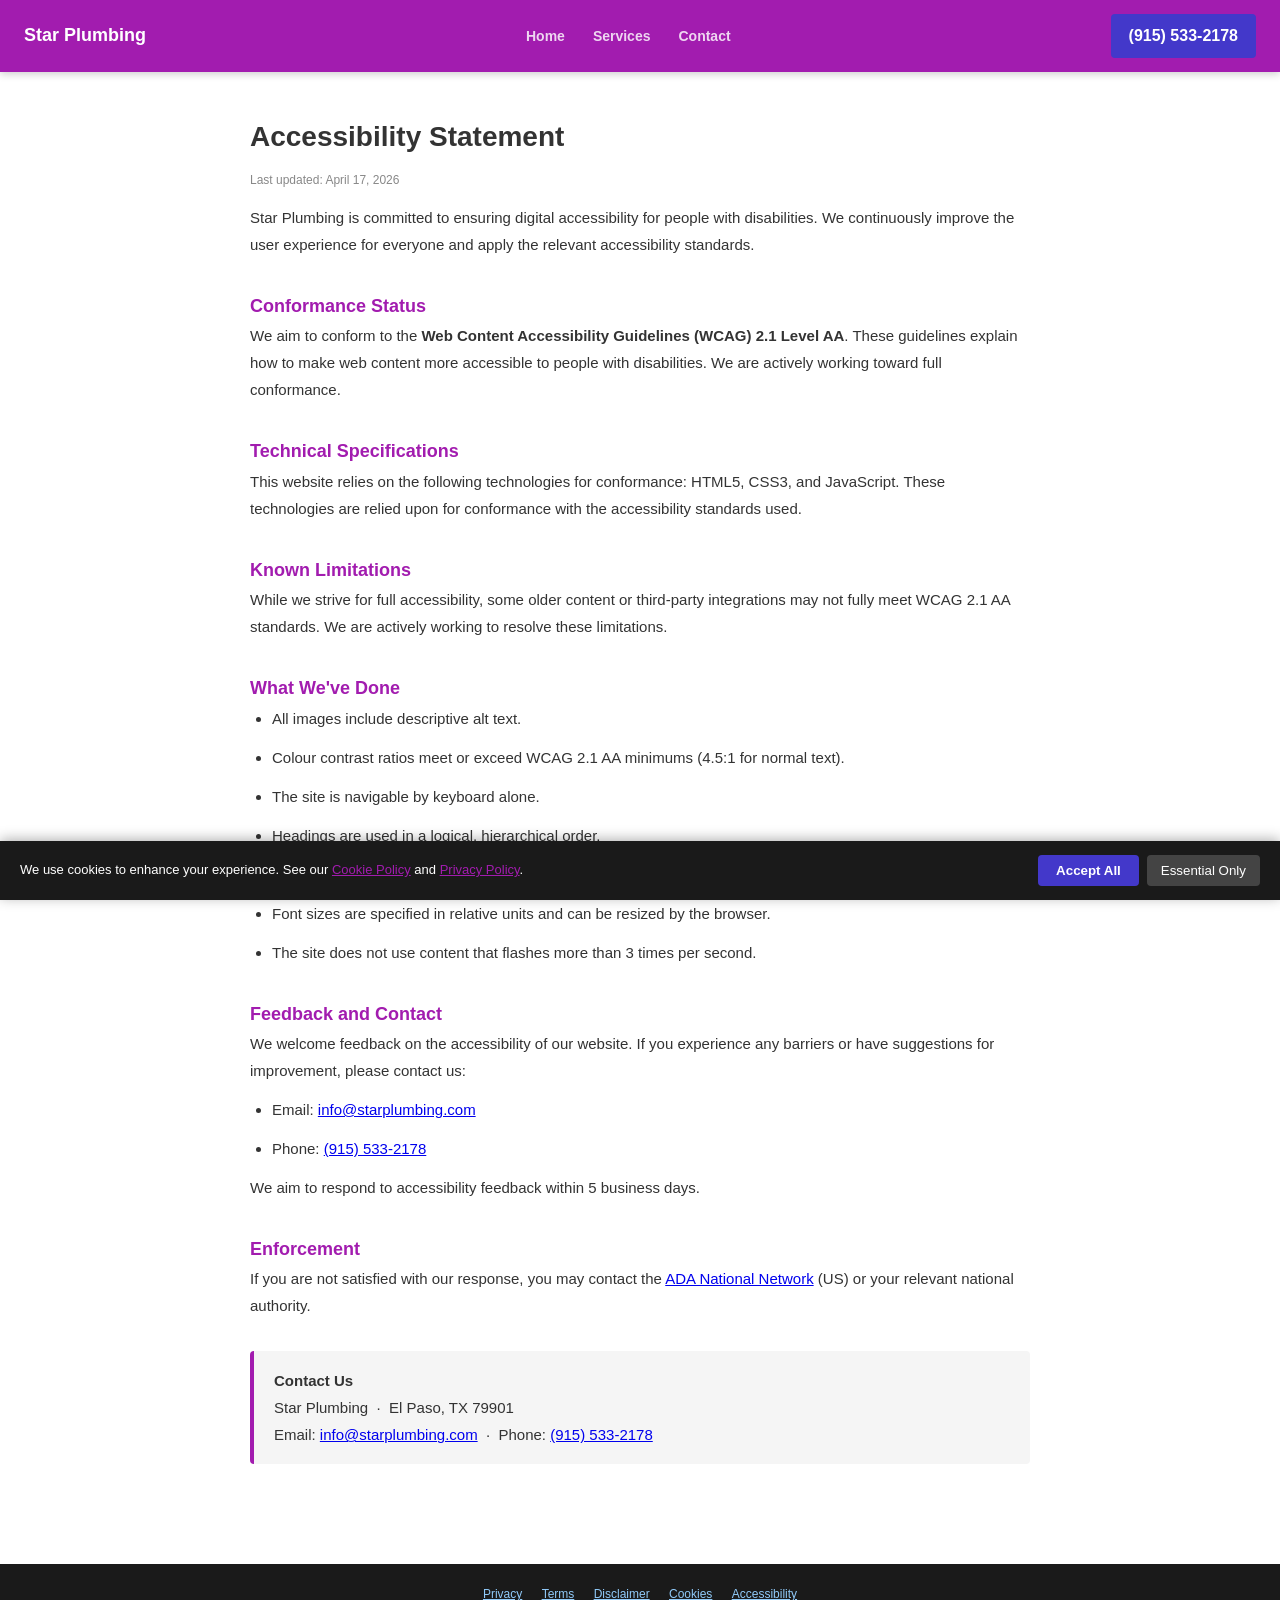
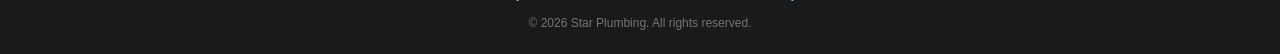
<file: accessibility.html>
<!DOCTYPE html>
<html lang="en">
<head>
<meta charset="UTF-8">
<meta name="viewport" content="width=device-width,initial-scale=1.0">
<title>Accessibility Statement | Star Plumbing</title>
<meta name="description" content="Accessibility Statement for Star Plumbing, El Paso TX 79901. Last updated April 17, 2026.">
<meta name="robots" content="noindex,follow">
<link rel="canonical" href="/accessibility.html">
<link rel="stylesheet" href="style.css">
<script type="application/ld+json">{"@context": "https://schema.org", "@type": "WebPage", "name": "Accessibility Statement", "url": "/accessibility.html", "inLanguage": "en-US", "publisher": {"@type": "LocalBusiness", "name": "Star Plumbing", "address": {"@type": "PostalAddress", "addressLocality": "El Paso", "addressRegion": "TX 79901"}}}</script>
<meta http-equiv="X-Content-Type-Options" content="nosniff">
<meta http-equiv="X-Frame-Options" content="DENY">
<style>
  .legal-wrap{max-width:820px;margin:40px auto;padding:0 20px 60px;font-size:15px;line-height:1.8;color:#333;}
  .legal-wrap h1{font-size:28px;margin-bottom:8px;}
  .legal-wrap h2{font-size:18px;margin-top:32px;color:#a21caf;}
  .legal-wrap p,.legal-wrap li{margin-bottom:12px;}
  .legal-wrap ul{padding-left:22px;}
  .legal-updated{color:#888;font-size:12px;margin-bottom:32px;}
  .legal-contact{background:#f5f5f5;border-left:4px solid #a21caf;padding:16px 20px;border-radius:4px;margin-top:32px;}
</style>
</head>
<body>
<nav style="background:#a21caf;padding:14px 24px;display:flex;justify-content:space-between;align-items:center;position:sticky;top:0;z-index:100;box-shadow:0 2px 8px rgba(0,0,0,.2);">
  <a href="index.html" style="color:white;font-weight:900;font-size:18px;text-decoration:none;">Star Plumbing</a>
  <div><a href="index.html" class="nav-link">Home</a><a href="services.html" class="nav-link">Services</a><a href="contact.html" class="nav-link">Contact</a></div>
  <a href="tel:9155332178" style="background:#4338ca;color:white;padding:8px 18px;border-radius:4px;text-decoration:none;font-weight:700;">(915) 533-2178</a>
</nav>
<div class="legal-wrap">

<h1>Accessibility Statement</h1>
<p class="legal-updated">Last updated: April 17, 2026</p>

<p>Star Plumbing is committed to ensuring digital accessibility for people with disabilities. We continuously improve the user experience for everyone and apply the relevant accessibility standards.</p>

<h2>Conformance Status</h2>
<p>We aim to conform to the <strong>Web Content Accessibility Guidelines (WCAG) 2.1 Level AA</strong>. These guidelines explain how to make web content more accessible to people with disabilities. We are actively working toward full conformance.</p>

<h2>Technical Specifications</h2>
<p>This website relies on the following technologies for conformance: HTML5, CSS3, and JavaScript. These technologies are relied upon for conformance with the accessibility standards used.</p>

<h2>Known Limitations</h2>
<p>While we strive for full accessibility, some older content or third-party integrations may not fully meet WCAG 2.1 AA standards. We are actively working to resolve these limitations.</p>

<h2>What We've Done</h2>
<ul>
  <li>All images include descriptive alt text.</li>
  <li>Colour contrast ratios meet or exceed WCAG 2.1 AA minimums (4.5:1 for normal text).</li>
  <li>The site is navigable by keyboard alone.</li>
  <li>Headings are used in a logical, hierarchical order.</li>
  <li>Forms include descriptive labels and error messages.</li>
  <li>Font sizes are specified in relative units and can be resized by the browser.</li>
  <li>The site does not use content that flashes more than 3 times per second.</li>
</ul>

<h2>Feedback and Contact</h2>
<p>We welcome feedback on the accessibility of our website. If you experience any barriers or have suggestions for improvement, please contact us:</p>
<ul>
  <li>Email: <a href="mailto:info@starplumbing.com">info@starplumbing.com</a></li>
  <li>Phone: <a href="tel:9155332178">(915) 533-2178</a></li>
</ul>
<p>We aim to respond to accessibility feedback within 5 business days.</p>

<h2>Enforcement</h2>
<p>If you are not satisfied with our response, you may contact the <a href="https://www.ada.gov" target="_blank" rel="noopener">ADA National Network</a> (US) or your relevant national authority.</p>
<div class="legal-contact">
  <strong>Contact Us</strong><br>
  Star Plumbing &nbsp;·&nbsp; El Paso, TX 79901<br>
  Email: <a href="mailto:info@starplumbing.com">info@starplumbing.com</a> &nbsp;·&nbsp; Phone: <a href="tel:9155332178">(915) 533-2178</a>
</div>
</div>
<footer style="background:#1a1a1a;color:#ccc;padding:20px 24px;text-align:center;font-size:12px;">
  <div><a href="privacy-policy.html" style="color:#90CAF9;margin:0 8px;">Privacy</a>
  <a href="terms.html" style="color:#90CAF9;margin:0 8px;">Terms</a>
  <a href="disclaimer.html" style="color:#90CAF9;margin:0 8px;">Disclaimer</a>
  <a href="cookies.html" style="color:#90CAF9;margin:0 8px;">Cookies</a>
  <a href="accessibility.html" style="color:#90CAF9;margin:0 8px;">Accessibility</a></div>
  <div style="margin-top:8px;opacity:.5;">&copy; 2026 Star Plumbing. All rights reserved.</div>
</footer>
<script src="cookie-consent.js" defer></script>
</body></html>
</file>
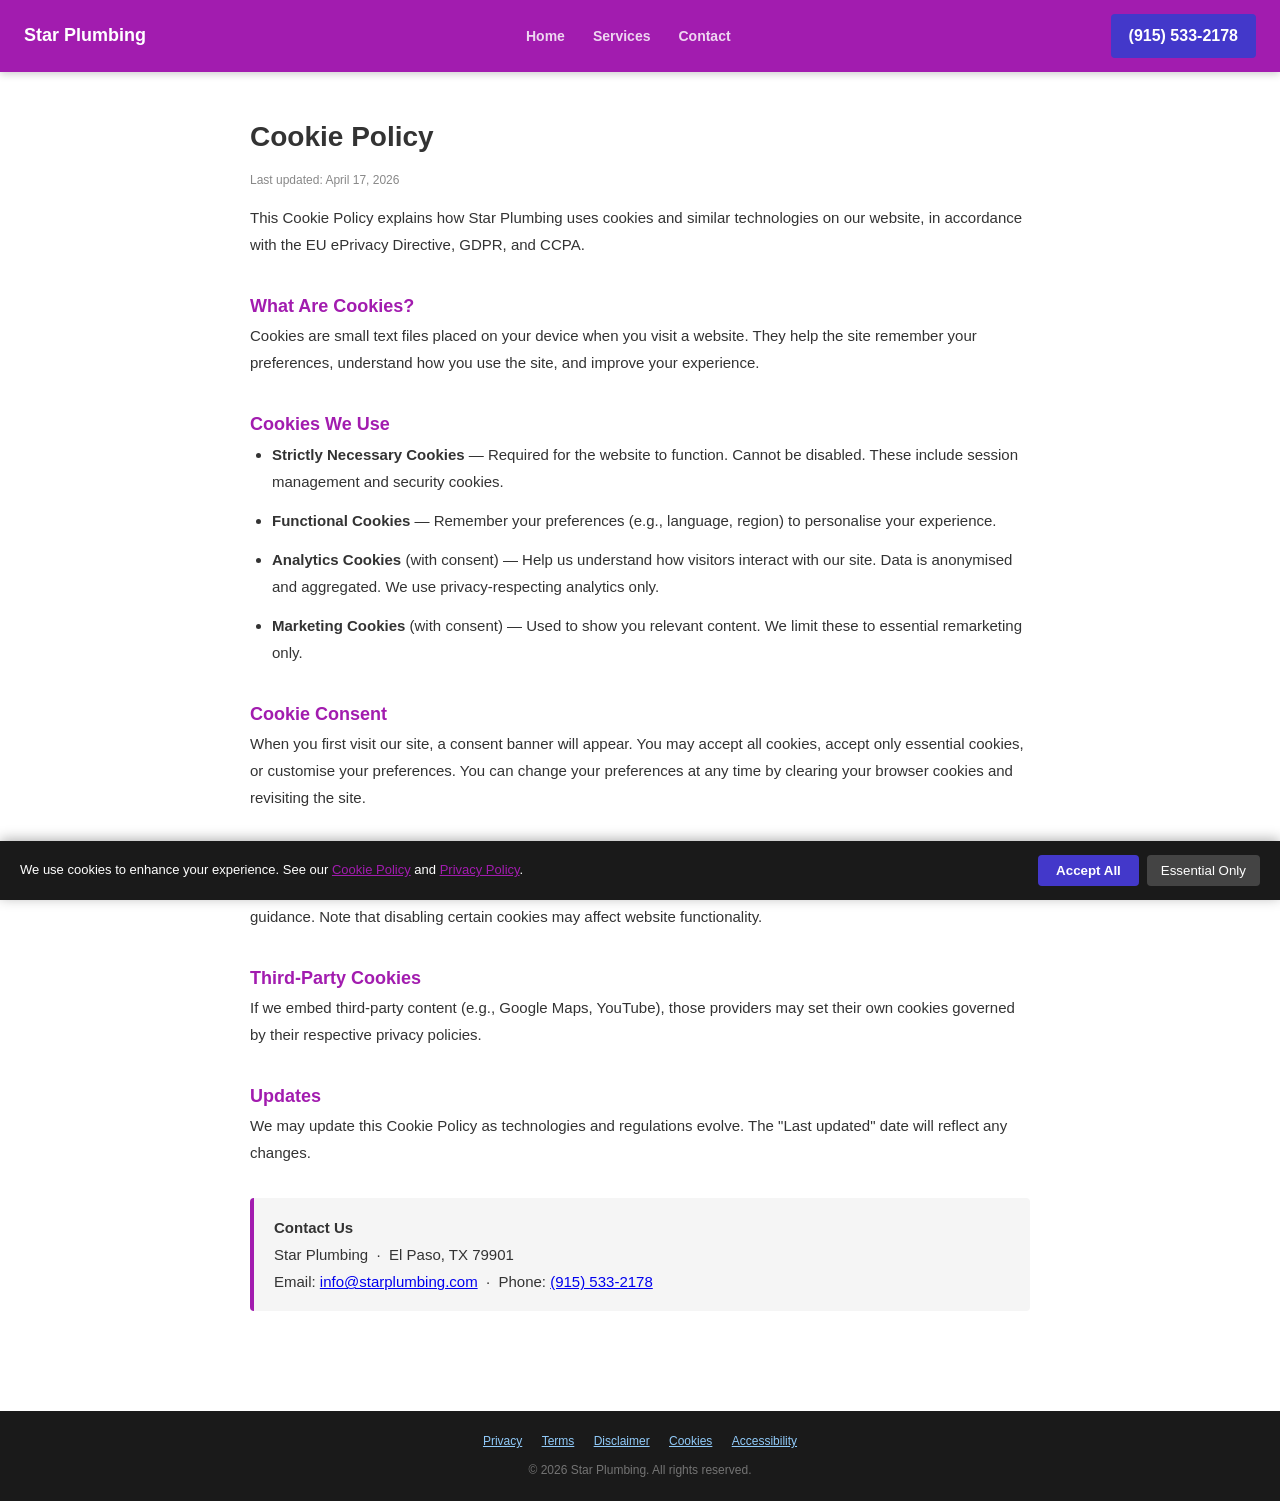
<file: cookies.html>
<!DOCTYPE html>
<html lang="en">
<head>
<meta charset="UTF-8">
<meta name="viewport" content="width=device-width,initial-scale=1.0">
<title>Cookie Policy | Star Plumbing</title>
<meta name="description" content="Cookie Policy for Star Plumbing, El Paso TX 79901. Last updated April 17, 2026.">
<meta name="robots" content="noindex,follow">
<link rel="canonical" href="/cookies.html">
<link rel="stylesheet" href="style.css">
<script type="application/ld+json">{"@context": "https://schema.org", "@type": "WebPage", "name": "Cookie Policy", "url": "/cookies.html", "inLanguage": "en-US", "publisher": {"@type": "LocalBusiness", "name": "Star Plumbing", "address": {"@type": "PostalAddress", "addressLocality": "El Paso", "addressRegion": "TX 79901"}}}</script>
<meta http-equiv="X-Content-Type-Options" content="nosniff">
<meta http-equiv="X-Frame-Options" content="DENY">
<style>
  .legal-wrap{max-width:820px;margin:40px auto;padding:0 20px 60px;font-size:15px;line-height:1.8;color:#333;}
  .legal-wrap h1{font-size:28px;margin-bottom:8px;}
  .legal-wrap h2{font-size:18px;margin-top:32px;color:#a21caf;}
  .legal-wrap p,.legal-wrap li{margin-bottom:12px;}
  .legal-wrap ul{padding-left:22px;}
  .legal-updated{color:#888;font-size:12px;margin-bottom:32px;}
  .legal-contact{background:#f5f5f5;border-left:4px solid #a21caf;padding:16px 20px;border-radius:4px;margin-top:32px;}
</style>
</head>
<body>
<nav style="background:#a21caf;padding:14px 24px;display:flex;justify-content:space-between;align-items:center;position:sticky;top:0;z-index:100;box-shadow:0 2px 8px rgba(0,0,0,.2);">
  <a href="index.html" style="color:white;font-weight:900;font-size:18px;text-decoration:none;">Star Plumbing</a>
  <div><a href="index.html" class="nav-link">Home</a><a href="services.html" class="nav-link">Services</a><a href="contact.html" class="nav-link">Contact</a></div>
  <a href="tel:9155332178" style="background:#4338ca;color:white;padding:8px 18px;border-radius:4px;text-decoration:none;font-weight:700;">(915) 533-2178</a>
</nav>
<div class="legal-wrap">

<h1>Cookie Policy</h1>
<p class="legal-updated">Last updated: April 17, 2026</p>

<p>This Cookie Policy explains how Star Plumbing uses cookies and similar technologies on our website, in accordance with the EU ePrivacy Directive, GDPR, and CCPA.</p>

<h2>What Are Cookies?</h2>
<p>Cookies are small text files placed on your device when you visit a website. They help the site remember your preferences, understand how you use the site, and improve your experience.</p>

<h2>Cookies We Use</h2>
<ul>
  <li><strong>Strictly Necessary Cookies</strong> — Required for the website to function. Cannot be disabled. These include session management and security cookies.</li>
  <li><strong>Functional Cookies</strong> — Remember your preferences (e.g., language, region) to personalise your experience.</li>
  <li><strong>Analytics Cookies</strong> (with consent) — Help us understand how visitors interact with our site. Data is anonymised and aggregated. We use privacy-respecting analytics only.</li>
  <li><strong>Marketing Cookies</strong> (with consent) — Used to show you relevant content. We limit these to essential remarketing only.</li>
</ul>

<h2>Cookie Consent</h2>
<p>When you first visit our site, a consent banner will appear. You may accept all cookies, accept only essential cookies, or customise your preferences. You can change your preferences at any time by clearing your browser cookies and revisiting the site.</p>

<h2>How to Control Cookies</h2>
<p>Most browsers allow you to control cookies through their settings. Visit <a href="https://www.aboutcookies.org" target="_blank" rel="noopener">aboutcookies.org</a> for browser-specific guidance. Note that disabling certain cookies may affect website functionality.</p>

<h2>Third-Party Cookies</h2>
<p>If we embed third-party content (e.g., Google Maps, YouTube), those providers may set their own cookies governed by their respective privacy policies.</p>

<h2>Updates</h2>
<p>We may update this Cookie Policy as technologies and regulations evolve. The "Last updated" date will reflect any changes.</p>
<div class="legal-contact">
  <strong>Contact Us</strong><br>
  Star Plumbing &nbsp;·&nbsp; El Paso, TX 79901<br>
  Email: <a href="mailto:info@starplumbing.com">info@starplumbing.com</a> &nbsp;·&nbsp; Phone: <a href="tel:9155332178">(915) 533-2178</a>
</div>
</div>
<footer style="background:#1a1a1a;color:#ccc;padding:20px 24px;text-align:center;font-size:12px;">
  <div><a href="privacy-policy.html" style="color:#90CAF9;margin:0 8px;">Privacy</a>
  <a href="terms.html" style="color:#90CAF9;margin:0 8px;">Terms</a>
  <a href="disclaimer.html" style="color:#90CAF9;margin:0 8px;">Disclaimer</a>
  <a href="cookies.html" style="color:#90CAF9;margin:0 8px;">Cookies</a>
  <a href="accessibility.html" style="color:#90CAF9;margin:0 8px;">Accessibility</a></div>
  <div style="margin-top:8px;opacity:.5;">&copy; 2026 Star Plumbing. All rights reserved.</div>
</footer>
<script src="cookie-consent.js" defer></script>
</body></html>
</file>
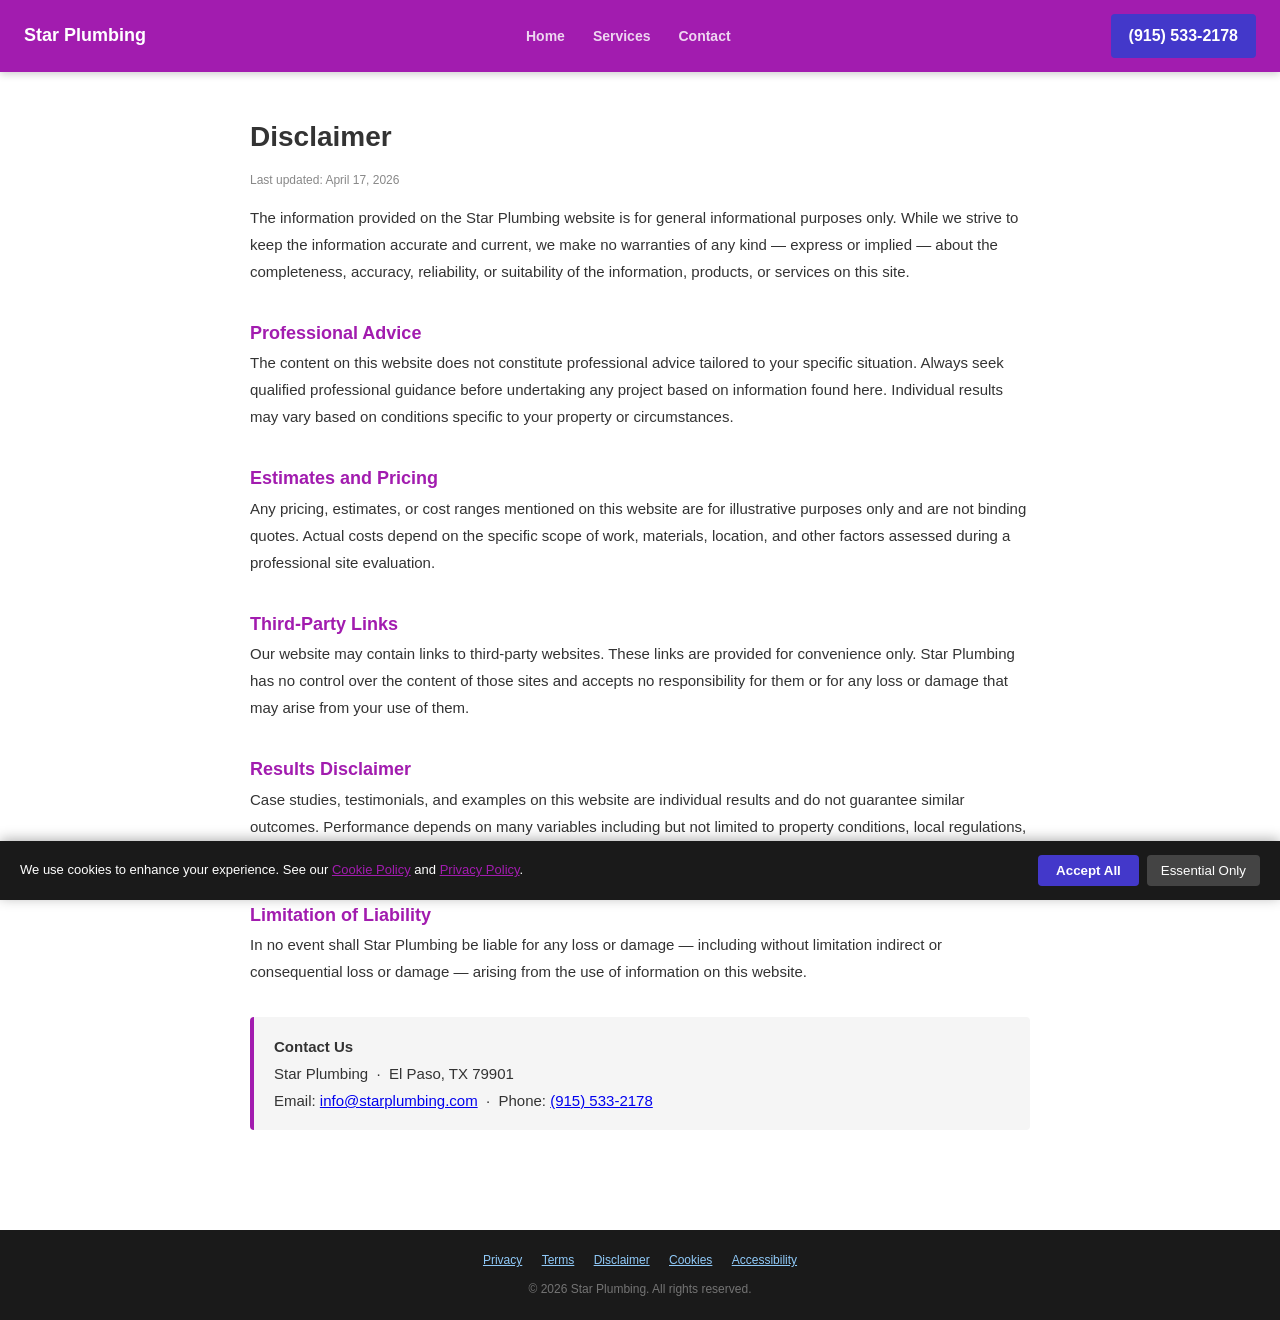
<file: disclaimer.html>
<!DOCTYPE html>
<html lang="en">
<head>
<meta charset="UTF-8">
<meta name="viewport" content="width=device-width,initial-scale=1.0">
<title>Disclaimer | Star Plumbing</title>
<meta name="description" content="Disclaimer for Star Plumbing, El Paso TX 79901. Last updated April 17, 2026.">
<meta name="robots" content="noindex,follow">
<link rel="canonical" href="/disclaimer.html">
<link rel="stylesheet" href="style.css">
<script type="application/ld+json">{"@context": "https://schema.org", "@type": "WebPage", "name": "Disclaimer", "url": "/disclaimer.html", "inLanguage": "en-US", "publisher": {"@type": "LocalBusiness", "name": "Star Plumbing", "address": {"@type": "PostalAddress", "addressLocality": "El Paso", "addressRegion": "TX 79901"}}}</script>
<meta http-equiv="X-Content-Type-Options" content="nosniff">
<meta http-equiv="X-Frame-Options" content="DENY">
<style>
  .legal-wrap{max-width:820px;margin:40px auto;padding:0 20px 60px;font-size:15px;line-height:1.8;color:#333;}
  .legal-wrap h1{font-size:28px;margin-bottom:8px;}
  .legal-wrap h2{font-size:18px;margin-top:32px;color:#a21caf;}
  .legal-wrap p,.legal-wrap li{margin-bottom:12px;}
  .legal-wrap ul{padding-left:22px;}
  .legal-updated{color:#888;font-size:12px;margin-bottom:32px;}
  .legal-contact{background:#f5f5f5;border-left:4px solid #a21caf;padding:16px 20px;border-radius:4px;margin-top:32px;}
</style>
</head>
<body>
<nav style="background:#a21caf;padding:14px 24px;display:flex;justify-content:space-between;align-items:center;position:sticky;top:0;z-index:100;box-shadow:0 2px 8px rgba(0,0,0,.2);">
  <a href="index.html" style="color:white;font-weight:900;font-size:18px;text-decoration:none;">Star Plumbing</a>
  <div><a href="index.html" class="nav-link">Home</a><a href="services.html" class="nav-link">Services</a><a href="contact.html" class="nav-link">Contact</a></div>
  <a href="tel:9155332178" style="background:#4338ca;color:white;padding:8px 18px;border-radius:4px;text-decoration:none;font-weight:700;">(915) 533-2178</a>
</nav>
<div class="legal-wrap">

<h1>Disclaimer</h1>
<p class="legal-updated">Last updated: April 17, 2026</p>

<p>The information provided on the Star Plumbing website is for general informational purposes only. While we strive to keep the information accurate and current, we make no warranties of any kind — express or implied — about the completeness, accuracy, reliability, or suitability of the information, products, or services on this site.</p>

<h2>Professional Advice</h2>
<p>The content on this website does not constitute professional advice tailored to your specific situation. Always seek qualified professional guidance before undertaking any project based on information found here. Individual results may vary based on conditions specific to your property or circumstances.</p>

<h2>Estimates and Pricing</h2>
<p>Any pricing, estimates, or cost ranges mentioned on this website are for illustrative purposes only and are not binding quotes. Actual costs depend on the specific scope of work, materials, location, and other factors assessed during a professional site evaluation.</p>

<h2>Third-Party Links</h2>
<p>Our website may contain links to third-party websites. These links are provided for convenience only. Star Plumbing has no control over the content of those sites and accepts no responsibility for them or for any loss or damage that may arise from your use of them.</p>

<h2>Results Disclaimer</h2>
<p>Case studies, testimonials, and examples on this website are individual results and do not guarantee similar outcomes. Performance depends on many variables including but not limited to property conditions, local regulations, weather, and individual project complexity.</p>

<h2>Limitation of Liability</h2>
<p>In no event shall Star Plumbing be liable for any loss or damage — including without limitation indirect or consequential loss or damage — arising from the use of information on this website.</p>
<div class="legal-contact">
  <strong>Contact Us</strong><br>
  Star Plumbing &nbsp;·&nbsp; El Paso, TX 79901<br>
  Email: <a href="mailto:info@starplumbing.com">info@starplumbing.com</a> &nbsp;·&nbsp; Phone: <a href="tel:9155332178">(915) 533-2178</a>
</div>
</div>
<footer style="background:#1a1a1a;color:#ccc;padding:20px 24px;text-align:center;font-size:12px;">
  <div><a href="privacy-policy.html" style="color:#90CAF9;margin:0 8px;">Privacy</a>
  <a href="terms.html" style="color:#90CAF9;margin:0 8px;">Terms</a>
  <a href="disclaimer.html" style="color:#90CAF9;margin:0 8px;">Disclaimer</a>
  <a href="cookies.html" style="color:#90CAF9;margin:0 8px;">Cookies</a>
  <a href="accessibility.html" style="color:#90CAF9;margin:0 8px;">Accessibility</a></div>
  <div style="margin-top:8px;opacity:.5;">&copy; 2026 Star Plumbing. All rights reserved.</div>
</footer>
<script src="cookie-consent.js" defer></script>
</body></html>
</file>
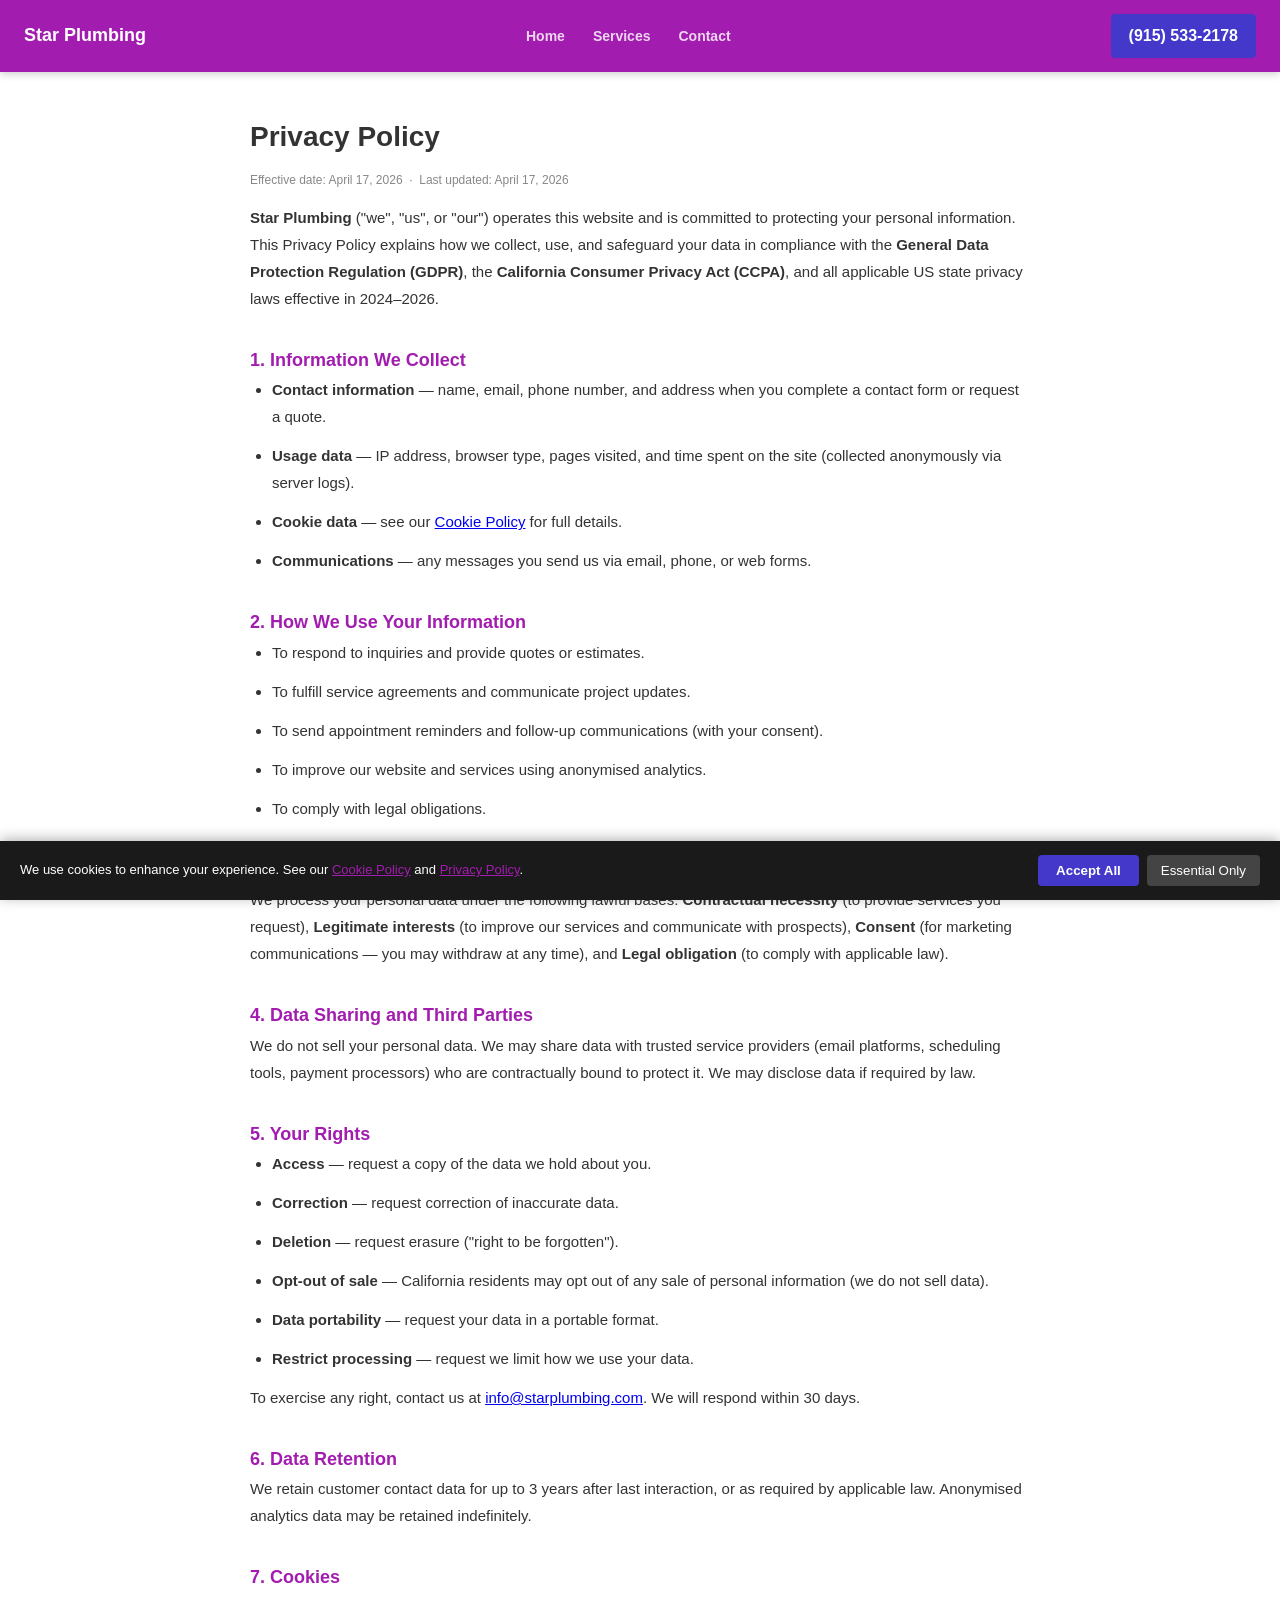
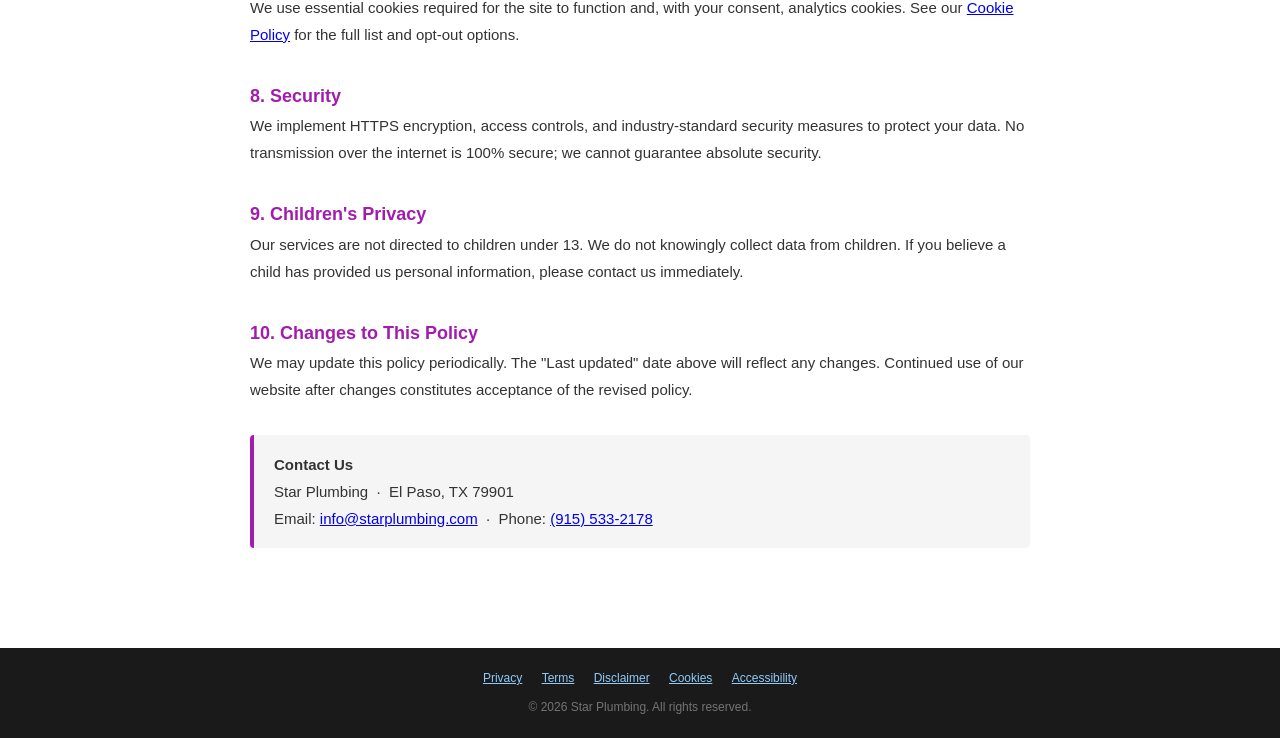
<file: privacy-policy.html>
<!DOCTYPE html>
<html lang="en">
<head>
<meta charset="UTF-8">
<meta name="viewport" content="width=device-width,initial-scale=1.0">
<title>Privacy Policy | Star Plumbing</title>
<meta name="description" content="Privacy Policy for Star Plumbing, El Paso TX 79901. Last updated April 17, 2026.">
<meta name="robots" content="noindex,follow">
<link rel="canonical" href="/privacy-policy.html">
<link rel="stylesheet" href="style.css">
<script type="application/ld+json">{"@context": "https://schema.org", "@type": "WebPage", "name": "Privacy Policy", "url": "/privacy-policy.html", "inLanguage": "en-US", "publisher": {"@type": "LocalBusiness", "name": "Star Plumbing", "address": {"@type": "PostalAddress", "addressLocality": "El Paso", "addressRegion": "TX 79901"}}}</script>
<meta http-equiv="X-Content-Type-Options" content="nosniff">
<meta http-equiv="X-Frame-Options" content="DENY">
<style>
  .legal-wrap{max-width:820px;margin:40px auto;padding:0 20px 60px;font-size:15px;line-height:1.8;color:#333;}
  .legal-wrap h1{font-size:28px;margin-bottom:8px;}
  .legal-wrap h2{font-size:18px;margin-top:32px;color:#a21caf;}
  .legal-wrap p,.legal-wrap li{margin-bottom:12px;}
  .legal-wrap ul{padding-left:22px;}
  .legal-updated{color:#888;font-size:12px;margin-bottom:32px;}
  .legal-contact{background:#f5f5f5;border-left:4px solid #a21caf;padding:16px 20px;border-radius:4px;margin-top:32px;}
</style>
</head>
<body>
<nav style="background:#a21caf;padding:14px 24px;display:flex;justify-content:space-between;align-items:center;position:sticky;top:0;z-index:100;box-shadow:0 2px 8px rgba(0,0,0,.2);">
  <a href="index.html" style="color:white;font-weight:900;font-size:18px;text-decoration:none;">Star Plumbing</a>
  <div><a href="index.html" class="nav-link">Home</a><a href="services.html" class="nav-link">Services</a><a href="contact.html" class="nav-link">Contact</a></div>
  <a href="tel:9155332178" style="background:#4338ca;color:white;padding:8px 18px;border-radius:4px;text-decoration:none;font-weight:700;">(915) 533-2178</a>
</nav>
<div class="legal-wrap">

<h1>Privacy Policy</h1>
<p class="legal-updated">Effective date: April 17, 2026 &nbsp;·&nbsp; Last updated: April 17, 2026</p>

<p><strong>Star Plumbing</strong> ("we", "us", or "our") operates this website and is committed to protecting your personal information. This Privacy Policy explains how we collect, use, and safeguard your data in compliance with the <strong>General Data Protection Regulation (GDPR)</strong>, the <strong>California Consumer Privacy Act (CCPA)</strong>, and all applicable US state privacy laws effective in 2024–2026.</p>

<h2>1. Information We Collect</h2>
<ul>
  <li><strong>Contact information</strong> — name, email, phone number, and address when you complete a contact form or request a quote.</li>
  <li><strong>Usage data</strong> — IP address, browser type, pages visited, and time spent on the site (collected anonymously via server logs).</li>
  <li><strong>Cookie data</strong> — see our <a href="cookies.html">Cookie Policy</a> for full details.</li>
  <li><strong>Communications</strong> — any messages you send us via email, phone, or web forms.</li>
</ul>

<h2>2. How We Use Your Information</h2>
<ul>
  <li>To respond to inquiries and provide quotes or estimates.</li>
  <li>To fulfill service agreements and communicate project updates.</li>
  <li>To send appointment reminders and follow-up communications (with your consent).</li>
  <li>To improve our website and services using anonymised analytics.</li>
  <li>To comply with legal obligations.</li>
</ul>

<h2>3. Legal Basis for Processing (GDPR)</h2>
<p>We process your personal data under the following lawful bases: <strong>Contractual necessity</strong> (to provide services you request), <strong>Legitimate interests</strong> (to improve our services and communicate with prospects), <strong>Consent</strong> (for marketing communications — you may withdraw at any time), and <strong>Legal obligation</strong> (to comply with applicable law).</p>

<h2>4. Data Sharing and Third Parties</h2>
<p>We do not sell your personal data. We may share data with trusted service providers (email platforms, scheduling tools, payment processors) who are contractually bound to protect it. We may disclose data if required by law.</p>

<h2>5. Your Rights</h2>
<ul>
  <li><strong>Access</strong> — request a copy of the data we hold about you.</li>
  <li><strong>Correction</strong> — request correction of inaccurate data.</li>
  <li><strong>Deletion</strong> — request erasure ("right to be forgotten").</li>
  <li><strong>Opt-out of sale</strong> — California residents may opt out of any sale of personal information (we do not sell data).</li>
  <li><strong>Data portability</strong> — request your data in a portable format.</li>
  <li><strong>Restrict processing</strong> — request we limit how we use your data.</li>
</ul>
<p>To exercise any right, contact us at <a href="mailto:info@starplumbing.com">info@starplumbing.com</a>. We will respond within 30 days.</p>

<h2>6. Data Retention</h2>
<p>We retain customer contact data for up to 3 years after last interaction, or as required by applicable law. Anonymised analytics data may be retained indefinitely.</p>

<h2>7. Cookies</h2>
<p>We use essential cookies required for the site to function and, with your consent, analytics cookies. See our <a href="cookies.html">Cookie Policy</a> for the full list and opt-out options.</p>

<h2>8. Security</h2>
<p>We implement HTTPS encryption, access controls, and industry-standard security measures to protect your data. No transmission over the internet is 100% secure; we cannot guarantee absolute security.</p>

<h2>9. Children's Privacy</h2>
<p>Our services are not directed to children under 13. We do not knowingly collect data from children. If you believe a child has provided us personal information, please contact us immediately.</p>

<h2>10. Changes to This Policy</h2>
<p>We may update this policy periodically. The "Last updated" date above will reflect any changes. Continued use of our website after changes constitutes acceptance of the revised policy.</p>
<div class="legal-contact">
  <strong>Contact Us</strong><br>
  Star Plumbing &nbsp;·&nbsp; El Paso, TX 79901<br>
  Email: <a href="mailto:info@starplumbing.com">info@starplumbing.com</a> &nbsp;·&nbsp; Phone: <a href="tel:9155332178">(915) 533-2178</a>
</div>
</div>
<footer style="background:#1a1a1a;color:#ccc;padding:20px 24px;text-align:center;font-size:12px;">
  <div><a href="privacy-policy.html" style="color:#90CAF9;margin:0 8px;">Privacy</a>
  <a href="terms.html" style="color:#90CAF9;margin:0 8px;">Terms</a>
  <a href="disclaimer.html" style="color:#90CAF9;margin:0 8px;">Disclaimer</a>
  <a href="cookies.html" style="color:#90CAF9;margin:0 8px;">Cookies</a>
  <a href="accessibility.html" style="color:#90CAF9;margin:0 8px;">Accessibility</a></div>
  <div style="margin-top:8px;opacity:.5;">&copy; 2026 Star Plumbing. All rights reserved.</div>
</footer>
<script src="cookie-consent.js" defer></script>
</body></html>
</file>
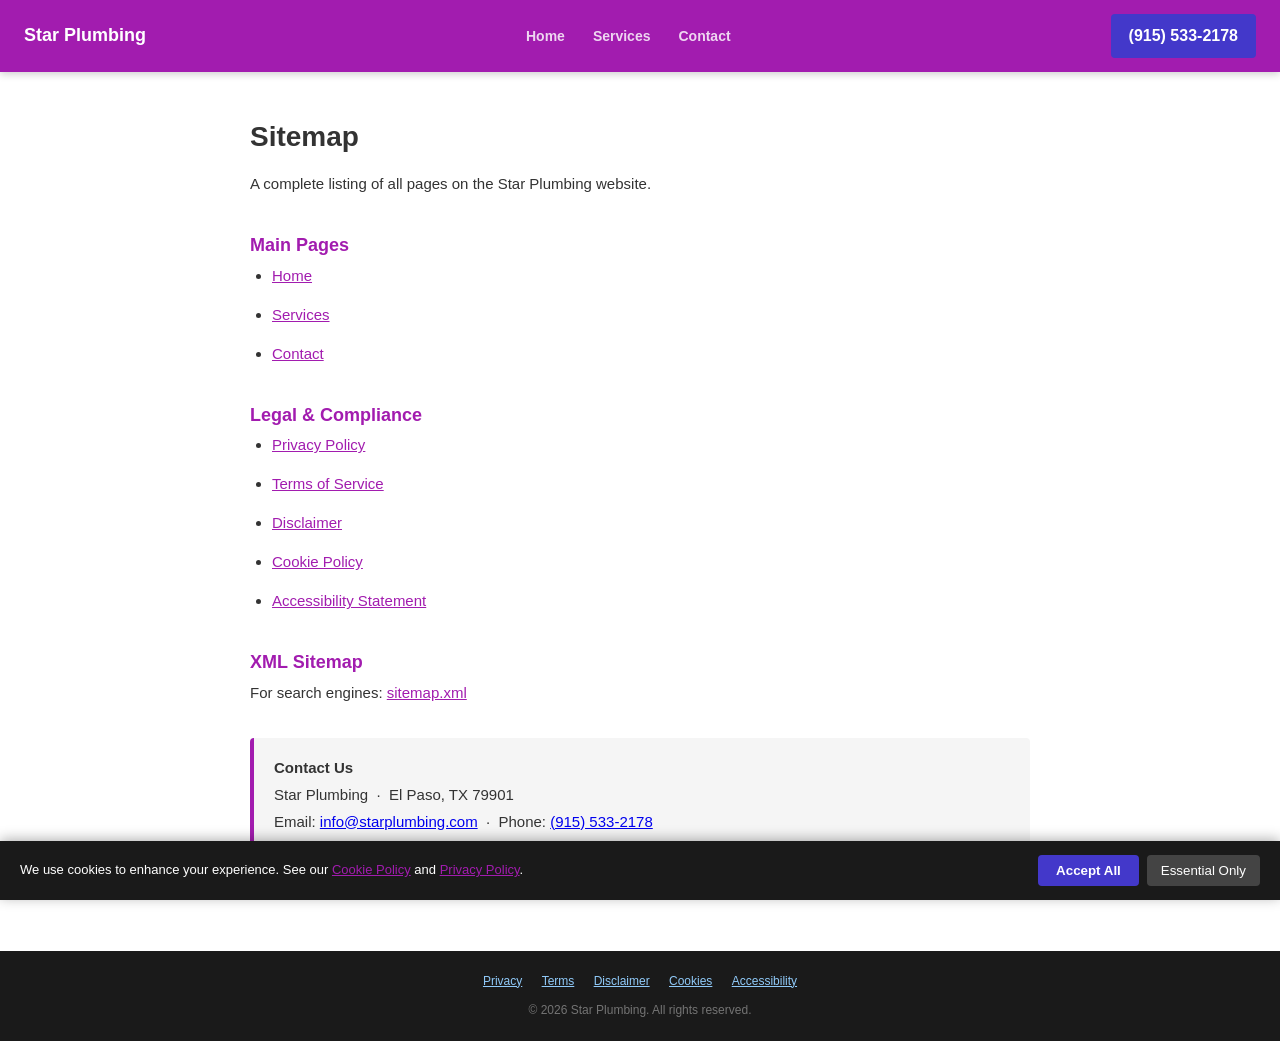
<file: sitemap-page.html>
<!DOCTYPE html>
<html lang="en">
<head>
<meta charset="UTF-8">
<meta name="viewport" content="width=device-width,initial-scale=1.0">
<title>Sitemap | Star Plumbing</title>
<meta name="description" content="Sitemap for Star Plumbing, El Paso TX 79901. Last updated April 17, 2026.">
<meta name="robots" content="noindex,follow">
<link rel="canonical" href="/sitemap-page.html">
<link rel="stylesheet" href="style.css">
<script type="application/ld+json">{"@context": "https://schema.org", "@type": "WebPage", "name": "Sitemap", "url": "/sitemap-page.html", "inLanguage": "en-US", "publisher": {"@type": "LocalBusiness", "name": "Star Plumbing", "address": {"@type": "PostalAddress", "addressLocality": "El Paso", "addressRegion": "TX 79901"}}}</script>
<meta http-equiv="X-Content-Type-Options" content="nosniff">
<meta http-equiv="X-Frame-Options" content="DENY">
<style>
  .legal-wrap{max-width:820px;margin:40px auto;padding:0 20px 60px;font-size:15px;line-height:1.8;color:#333;}
  .legal-wrap h1{font-size:28px;margin-bottom:8px;}
  .legal-wrap h2{font-size:18px;margin-top:32px;color:#a21caf;}
  .legal-wrap p,.legal-wrap li{margin-bottom:12px;}
  .legal-wrap ul{padding-left:22px;}
  .legal-updated{color:#888;font-size:12px;margin-bottom:32px;}
  .legal-contact{background:#f5f5f5;border-left:4px solid #a21caf;padding:16px 20px;border-radius:4px;margin-top:32px;}
</style>
</head>
<body>
<nav style="background:#a21caf;padding:14px 24px;display:flex;justify-content:space-between;align-items:center;position:sticky;top:0;z-index:100;box-shadow:0 2px 8px rgba(0,0,0,.2);">
  <a href="index.html" style="color:white;font-weight:900;font-size:18px;text-decoration:none;">Star Plumbing</a>
  <div><a href="index.html" class="nav-link">Home</a><a href="services.html" class="nav-link">Services</a><a href="contact.html" class="nav-link">Contact</a></div>
  <a href="tel:9155332178" style="background:#4338ca;color:white;padding:8px 18px;border-radius:4px;text-decoration:none;font-weight:700;">(915) 533-2178</a>
</nav>
<div class="legal-wrap">

<h1>Sitemap</h1>
<p>A complete listing of all pages on the Star Plumbing website.</p>

<h2>Main Pages</h2>
<ul>
  <li><a href="index.html" style="color:#a21caf;">Home</a></li>
  <li><a href="services.html" style="color:#a21caf;">Services</a></li>
  <li><a href="contact.html" style="color:#a21caf;">Contact</a></li>
</ul>

<h2>Legal &amp; Compliance</h2>
<ul>
  <li><a href="privacy-policy.html" style="color:#a21caf;">Privacy Policy</a></li>
  <li><a href="terms.html"          style="color:#a21caf;">Terms of Service</a></li>
  <li><a href="disclaimer.html"     style="color:#a21caf;">Disclaimer</a></li>
  <li><a href="cookies.html"        style="color:#a21caf;">Cookie Policy</a></li>
  <li><a href="accessibility.html"  style="color:#a21caf;">Accessibility Statement</a></li>
</ul>

<h2>XML Sitemap</h2>
<p>For search engines: <a href="sitemap.xml" style="color:#a21caf;">sitemap.xml</a></p>
<div class="legal-contact">
  <strong>Contact Us</strong><br>
  Star Plumbing &nbsp;·&nbsp; El Paso, TX 79901<br>
  Email: <a href="mailto:info@starplumbing.com">info@starplumbing.com</a> &nbsp;·&nbsp; Phone: <a href="tel:9155332178">(915) 533-2178</a>
</div>
</div>
<footer style="background:#1a1a1a;color:#ccc;padding:20px 24px;text-align:center;font-size:12px;">
  <div><a href="privacy-policy.html" style="color:#90CAF9;margin:0 8px;">Privacy</a>
  <a href="terms.html" style="color:#90CAF9;margin:0 8px;">Terms</a>
  <a href="disclaimer.html" style="color:#90CAF9;margin:0 8px;">Disclaimer</a>
  <a href="cookies.html" style="color:#90CAF9;margin:0 8px;">Cookies</a>
  <a href="accessibility.html" style="color:#90CAF9;margin:0 8px;">Accessibility</a></div>
  <div style="margin-top:8px;opacity:.5;">&copy; 2026 Star Plumbing. All rights reserved.</div>
</footer>
<script src="cookie-consent.js" defer></script>
</body></html>
</file>
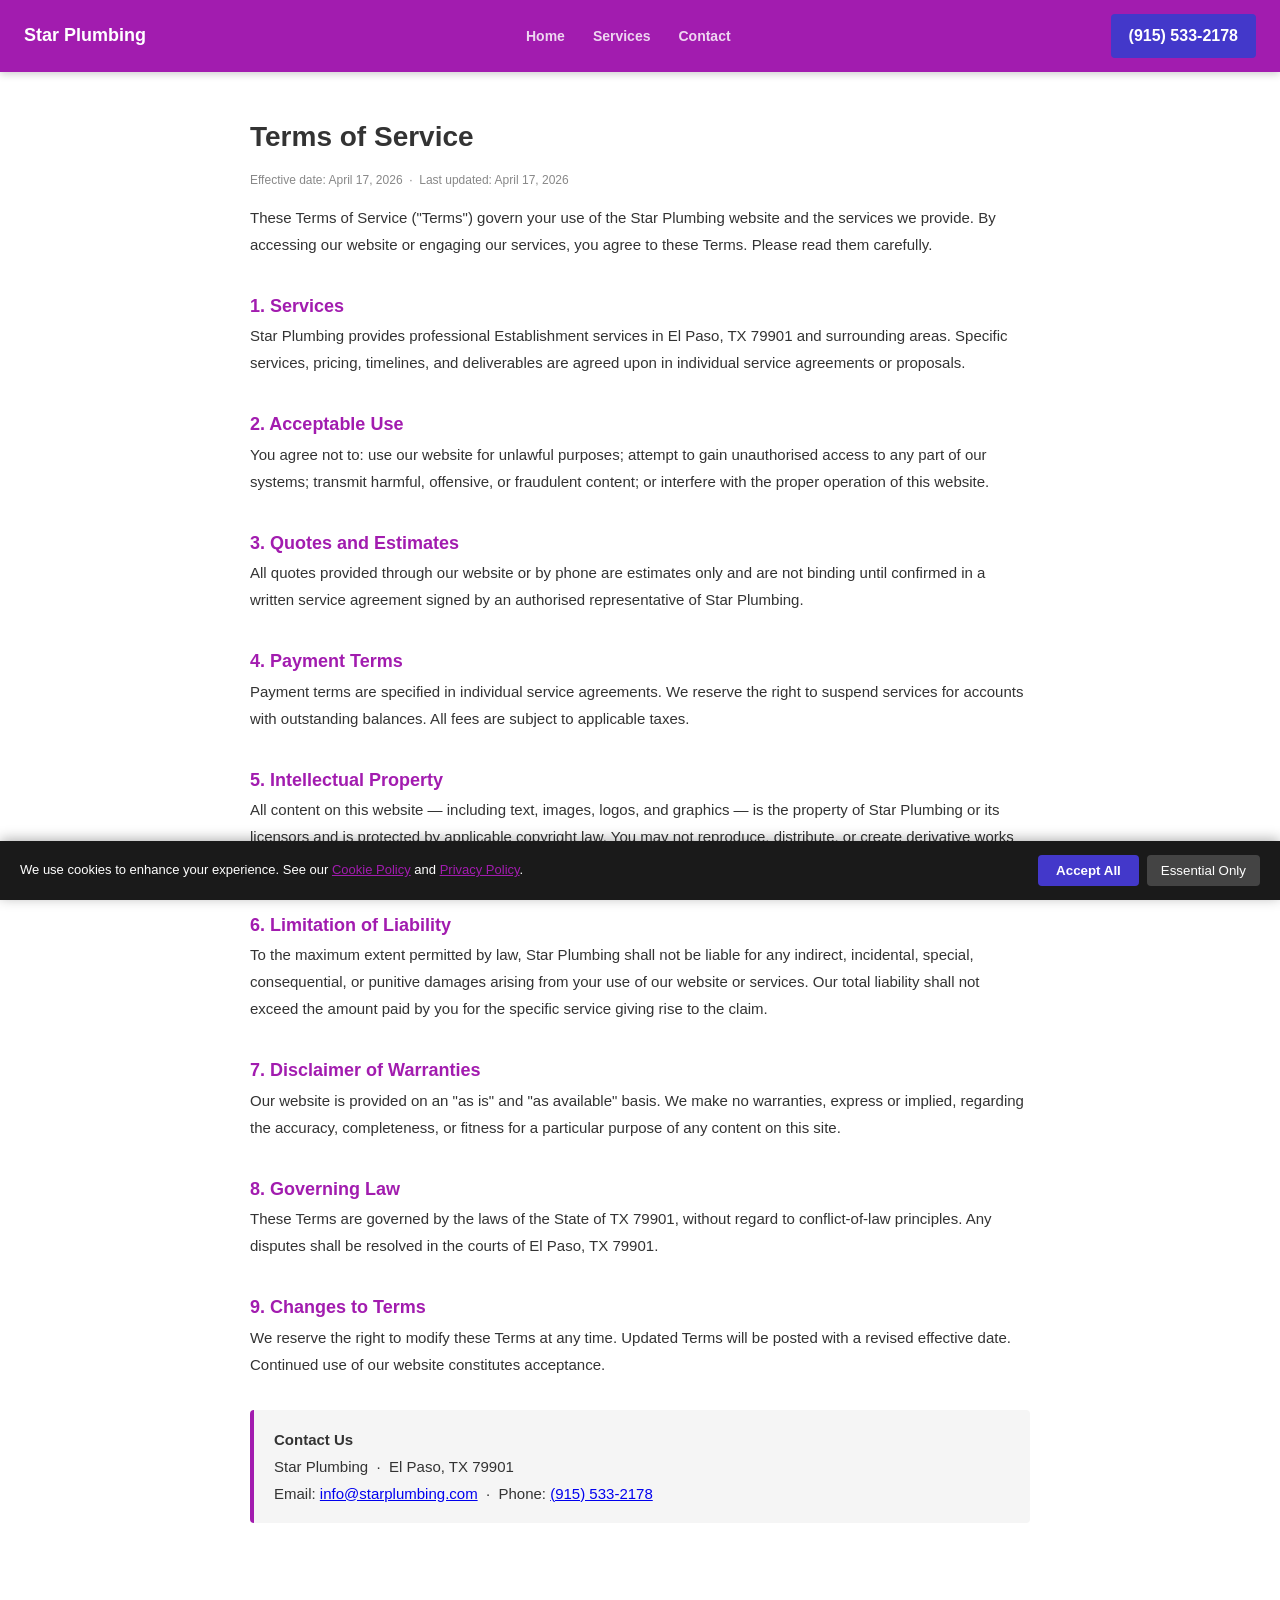
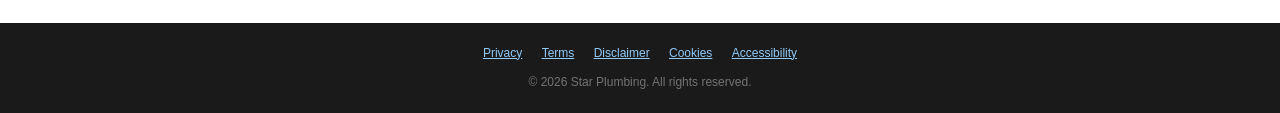
<file: terms.html>
<!DOCTYPE html>
<html lang="en">
<head>
<meta charset="UTF-8">
<meta name="viewport" content="width=device-width,initial-scale=1.0">
<title>Terms of Service | Star Plumbing</title>
<meta name="description" content="Terms of Service for Star Plumbing, El Paso TX 79901. Last updated April 17, 2026.">
<meta name="robots" content="noindex,follow">
<link rel="canonical" href="/terms.html">
<link rel="stylesheet" href="style.css">
<script type="application/ld+json">{"@context": "https://schema.org", "@type": "WebPage", "name": "Terms of Service", "url": "/terms.html", "inLanguage": "en-US", "publisher": {"@type": "LocalBusiness", "name": "Star Plumbing", "address": {"@type": "PostalAddress", "addressLocality": "El Paso", "addressRegion": "TX 79901"}}}</script>
<meta http-equiv="X-Content-Type-Options" content="nosniff">
<meta http-equiv="X-Frame-Options" content="DENY">
<style>
  .legal-wrap{max-width:820px;margin:40px auto;padding:0 20px 60px;font-size:15px;line-height:1.8;color:#333;}
  .legal-wrap h1{font-size:28px;margin-bottom:8px;}
  .legal-wrap h2{font-size:18px;margin-top:32px;color:#a21caf;}
  .legal-wrap p,.legal-wrap li{margin-bottom:12px;}
  .legal-wrap ul{padding-left:22px;}
  .legal-updated{color:#888;font-size:12px;margin-bottom:32px;}
  .legal-contact{background:#f5f5f5;border-left:4px solid #a21caf;padding:16px 20px;border-radius:4px;margin-top:32px;}
</style>
</head>
<body>
<nav style="background:#a21caf;padding:14px 24px;display:flex;justify-content:space-between;align-items:center;position:sticky;top:0;z-index:100;box-shadow:0 2px 8px rgba(0,0,0,.2);">
  <a href="index.html" style="color:white;font-weight:900;font-size:18px;text-decoration:none;">Star Plumbing</a>
  <div><a href="index.html" class="nav-link">Home</a><a href="services.html" class="nav-link">Services</a><a href="contact.html" class="nav-link">Contact</a></div>
  <a href="tel:9155332178" style="background:#4338ca;color:white;padding:8px 18px;border-radius:4px;text-decoration:none;font-weight:700;">(915) 533-2178</a>
</nav>
<div class="legal-wrap">

<h1>Terms of Service</h1>
<p class="legal-updated">Effective date: April 17, 2026 &nbsp;·&nbsp; Last updated: April 17, 2026</p>

<p>These Terms of Service ("Terms") govern your use of the Star Plumbing website and the services we provide. By accessing our website or engaging our services, you agree to these Terms. Please read them carefully.</p>

<h2>1. Services</h2>
<p>Star Plumbing provides professional Establishment services in El Paso, TX 79901 and surrounding areas. Specific services, pricing, timelines, and deliverables are agreed upon in individual service agreements or proposals.</p>

<h2>2. Acceptable Use</h2>
<p>You agree not to: use our website for unlawful purposes; attempt to gain unauthorised access to any part of our systems; transmit harmful, offensive, or fraudulent content; or interfere with the proper operation of this website.</p>

<h2>3. Quotes and Estimates</h2>
<p>All quotes provided through our website or by phone are estimates only and are not binding until confirmed in a written service agreement signed by an authorised representative of Star Plumbing.</p>

<h2>4. Payment Terms</h2>
<p>Payment terms are specified in individual service agreements. We reserve the right to suspend services for accounts with outstanding balances. All fees are subject to applicable taxes.</p>

<h2>5. Intellectual Property</h2>
<p>All content on this website — including text, images, logos, and graphics — is the property of Star Plumbing or its licensors and is protected by applicable copyright law. You may not reproduce, distribute, or create derivative works without express written permission.</p>

<h2>6. Limitation of Liability</h2>
<p>To the maximum extent permitted by law, Star Plumbing shall not be liable for any indirect, incidental, special, consequential, or punitive damages arising from your use of our website or services. Our total liability shall not exceed the amount paid by you for the specific service giving rise to the claim.</p>

<h2>7. Disclaimer of Warranties</h2>
<p>Our website is provided on an "as is" and "as available" basis. We make no warranties, express or implied, regarding the accuracy, completeness, or fitness for a particular purpose of any content on this site.</p>

<h2>8. Governing Law</h2>
<p>These Terms are governed by the laws of the State of TX 79901, without regard to conflict-of-law principles. Any disputes shall be resolved in the courts of El Paso, TX 79901.</p>

<h2>9. Changes to Terms</h2>
<p>We reserve the right to modify these Terms at any time. Updated Terms will be posted with a revised effective date. Continued use of our website constitutes acceptance.</p>
<div class="legal-contact">
  <strong>Contact Us</strong><br>
  Star Plumbing &nbsp;·&nbsp; El Paso, TX 79901<br>
  Email: <a href="mailto:info@starplumbing.com">info@starplumbing.com</a> &nbsp;·&nbsp; Phone: <a href="tel:9155332178">(915) 533-2178</a>
</div>
</div>
<footer style="background:#1a1a1a;color:#ccc;padding:20px 24px;text-align:center;font-size:12px;">
  <div><a href="privacy-policy.html" style="color:#90CAF9;margin:0 8px;">Privacy</a>
  <a href="terms.html" style="color:#90CAF9;margin:0 8px;">Terms</a>
  <a href="disclaimer.html" style="color:#90CAF9;margin:0 8px;">Disclaimer</a>
  <a href="cookies.html" style="color:#90CAF9;margin:0 8px;">Cookies</a>
  <a href="accessibility.html" style="color:#90CAF9;margin:0 8px;">Accessibility</a></div>
  <div style="margin-top:8px;opacity:.5;">&copy; 2026 Star Plumbing. All rights reserved.</div>
</footer>
<script src="cookie-consent.js" defer></script>
</body></html>
</file>
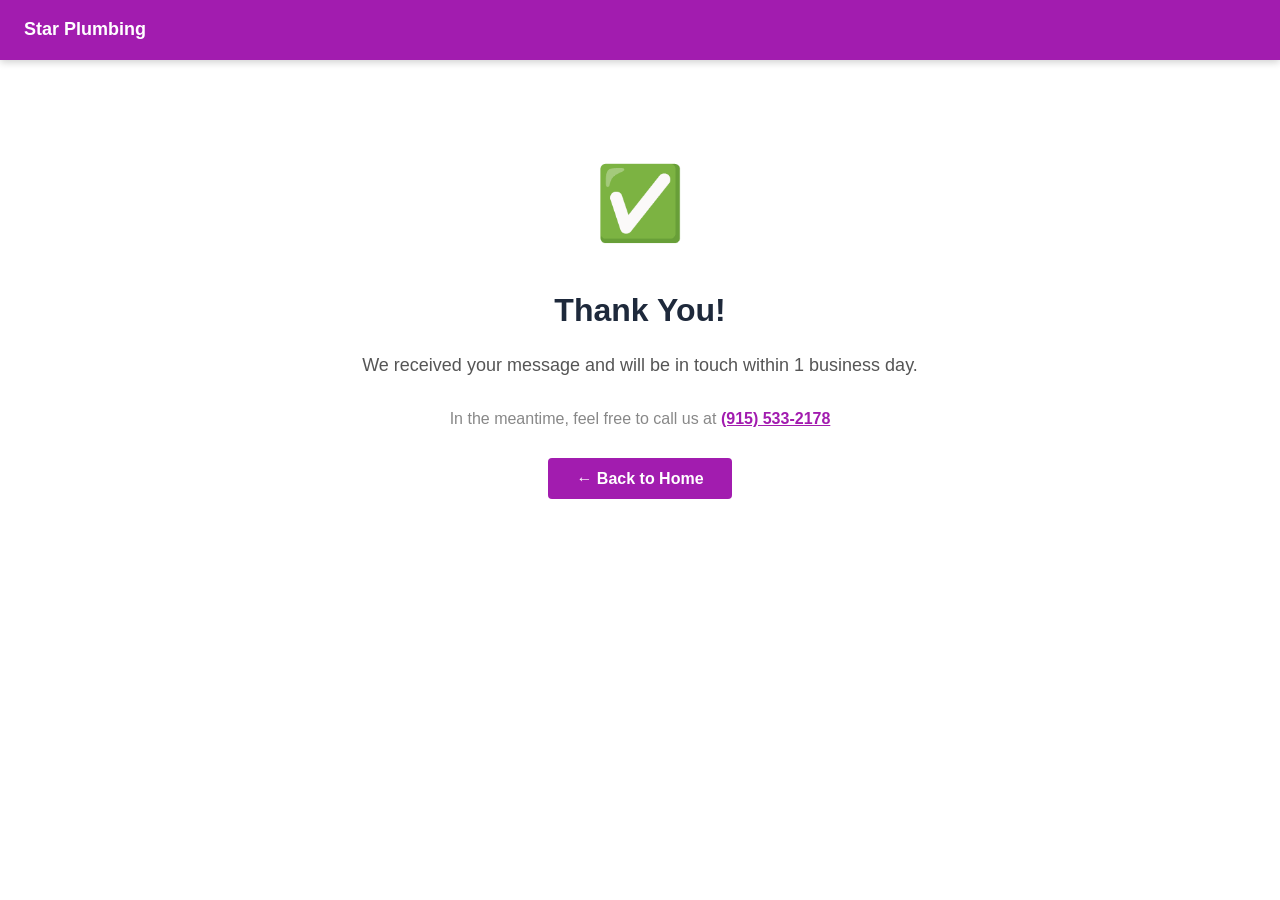
<file: thank-you.html>
<!DOCTYPE html>
<html lang="en">
<head>
<meta charset="UTF-8">
<meta name="viewport" content="width=device-width,initial-scale=1.0">
<title>Thank You | Star Plumbing</title>
<meta name="robots" content="noindex,follow">
<link rel="stylesheet" href="style.css">
<script>
  // Fire conversion event if GTM / GA is present
  window.addEventListener('load', function() {
    if (typeof gtag === 'function') gtag('event','conversion',{'send_to':'AW-CONVERSION_ID'});
    if (typeof fbq === 'function') fbq('track','Lead');
  });
</script>
</head>
<body>
<nav style="background:#a21caf;padding:14px 24px;display:flex;justify-content:space-between;align-items:center;position:sticky;top:0;z-index:100;box-shadow:0 2px 8px rgba(0,0,0,.2);">
  <a href="index.html" style="color:white;font-weight:900;font-size:18px;text-decoration:none;">Star Plumbing</a>
</nav>
<div style="text-align:center;padding:80px 20px;max-width:600px;margin:auto;">
  <div style="font-size:72px;margin-bottom:16px;">✅</div>
  <h1 style="font-size:32px;margin-bottom:12px;">Thank You!</h1>
  <p style="font-size:18px;color:#555;margin-bottom:24px;">We received your message and will be in touch within 1 business day.</p>
  <p style="color:#888;margin-bottom:32px;">In the meantime, feel free to call us at <a href="tel:9155332178" style="color:#a21caf;font-weight:700;">(915) 533-2178</a></p>
  <a href="index.html" class="hp-btn" style="background:#a21caf;color:white;padding:12px 28px;border-radius:4px;text-decoration:none;font-weight:700;">← Back to Home</a>
</div>
</body></html>
</file>
<file: style.css>
/* ═══ Premium Site CSS — Hidden Location Gaps AI Agent by AI Evolution Services ═══ */
*,*::before,*::after{box-sizing:border-box;margin:0;padding:0;}

body{
  font-family:'Plus Jakarta Sans', sans-serif;
  color:#1e293b;
  background:#ffffff;
  line-height:1.75;
  -webkit-font-smoothing:antialiased;
}

/* ── NAV ── */
.site-nav{
  position:fixed;top:0;left:0;right:0;z-index:1000;
  display:flex;align-items:center;gap:0;
  padding:0 32px;height:70px;
  background:rgba(15,8,40,0.82);
  backdrop-filter:blur(18px);-webkit-backdrop-filter:blur(18px);
  border-bottom:1px solid rgba(139,92,246,0.30);
  transition:background .3s,box-shadow .3s;
}
.site-nav.nav-scrolled{
  background:rgba(0,0,0,0.92);
  box-shadow:0 4px 32px rgba(0,0,0,0.4);
}
.nav-brand{
  font-family:'Plus Jakarta Sans', sans-serif;font-size:1.25rem;font-weight:900;
  color:#fff;text-decoration:none;white-space:nowrap;
  letter-spacing:-0.03em;
}
.nav-links{
  display:flex;gap:4px;margin-left:auto;
}
.nav-link{
  color:rgba(255,255,255,0.82);text-decoration:none;
  font-weight:600;font-size:0.875rem;
  padding:7px 14px;border-radius:8px;
  transition:background .18s,color .18s;
}
.nav-link:hover{color:#fff;background:rgba(255,255,255,0.1);}
.nav-cta{
  margin-left:16px;padding:9px 20px;
  background:#a21caf;color:#fff;
  border-radius:10px;font-weight:700;font-size:0.875rem;
  text-decoration:none;white-space:nowrap;
  transition:opacity .18s,transform .18s;
  box-shadow:0 4px 16px rgba(79,70,229,0.35);
}
.nav-cta:hover{opacity:.88;transform:translateY(-1px);}
.nav-hamburger{
  display:none;flex-direction:column;gap:5px;cursor:pointer;
  background:none;border:none;padding:6px;margin-left:12px;
}
.nav-hamburger span{
  display:block;width:22px;height:2px;
  background:rgba(255,255,255,0.85);border-radius:2px;
  transition:transform .25s;
}

/* ── HERO ── */
.site-hero{
  position:relative;min-height:100vh;
  display:flex;align-items:center;justify-content:center;
  text-align:center;color:#fff;overflow:hidden;
  padding:100px 24px 60px;
}
.hero-blob{
  position:absolute;border-radius:50%;
  filter:blur(90px);pointer-events:none;
  animation:blobFloat 10s ease-in-out infinite alternate;
}
.hero-blob.b1{width:55vw;height:55vw;top:-10%;left:-15%;animation-delay:0s;}
.hero-blob.b2{width:45vw;height:45vw;bottom:-5%;right:-10%;animation-delay:-5s;}
@keyframes blobFloat{from{transform:translate(0,0) scale(1);}to{transform:translate(4%,6%) scale(1.08);}}
.hero-inner{
  position:relative;z-index:2;max-width:860px;width:100%;
}
.hero-eyebrow{
  display:inline-block;
  font-size:0.78rem;font-weight:700;letter-spacing:0.14em;text-transform:uppercase;
  color:rgba(255,255,255,0.65);
  background:rgba(255,255,255,0.08);
  border:1px solid rgba(255,255,255,0.14);
  border-radius:100px;padding:5px 16px;margin-bottom:24px;
}
.hero-h1{
  font-family:'Plus Jakarta Sans', sans-serif;
  font-size:clamp(2.4rem,6vw,4.5rem);
  font-weight:900;line-height:1.08;
  letter-spacing:-0.04em;margin-bottom:20px;
}
.hero-sub{
  font-size:clamp(1rem,2vw,1.25rem);
  opacity:.82;max-width:600px;margin:0 auto 36px;line-height:1.6;
}
.hero-actions{display:flex;gap:16px;justify-content:center;flex-wrap:wrap;margin-bottom:56px;}
.btn-hero-primary{
  display:inline-flex;align-items:center;gap:8px;
  padding:15px 36px;border-radius:12px;
  font-weight:700;font-size:1rem;text-decoration:none;color:#fff;
  box-shadow:0 8px 28px rgba(0,0,0,0.35);
  transition:transform .18s,box-shadow .18s;
}
.btn-hero-primary:hover{transform:translateY(-2px);box-shadow:0 14px 36px rgba(0,0,0,0.45);}
.btn-hero-ghost{
  display:inline-flex;align-items:center;gap:8px;
  padding:15px 28px;border-radius:12px;
  font-weight:600;font-size:1rem;text-decoration:none;
  color:#fff;
  background:rgba(255,255,255,0.1);
  border:1.5px solid rgba(255,255,255,0.25);
  backdrop-filter:blur(8px);
  transition:background .18s,transform .18s;
}
.btn-hero-ghost:hover{background:rgba(255,255,255,0.18);transform:translateY(-2px);}

/* ── TRUST STRIP ── */
.hero-trust{
  display:flex;align-items:center;justify-content:center;gap:0;
  flex-wrap:wrap;gap:8px;
  background:rgba(255,255,255,0.06);
  border:1px solid rgba(255,255,255,0.12);
  border-radius:16px;padding:20px 32px;
  backdrop-filter:blur(8px);
  max-width:520px;margin:0 auto;
}
.trust-item{text-align:center;padding:0 20px;}
.trust-item strong{display:block;font-size:1.3rem;font-weight:900;color:#fff;}
.trust-item span{font-size:0.72rem;opacity:.65;text-transform:uppercase;letter-spacing:.08em;}
.trust-sep{width:1px;height:36px;background:rgba(255,255,255,0.18);}

/* ── SCROLL CUE ── */
.hero-scroll-cue{
  position:absolute;bottom:32px;left:50%;transform:translateX(-50%);
}
.scroll-dot{
  width:6px;height:6px;border-radius:50%;background:#fff;opacity:.5;
  animation:scrollBounce 1.6s ease-in-out infinite;
}
@keyframes scrollBounce{0%,100%{transform:translateY(0);opacity:.5;}50%{transform:translateY(8px);opacity:.9;}}

/* ── MAIN CONTENT ── */
.page-main{max-width:1000px;margin:0 auto;padding:72px 24px;}

/* hp-section (used by _render_sections) */
.hp-section{padding:0;}
.hp-section h2{
  font-family:'Plus Jakarta Sans', sans-serif;
  font-size:clamp(1.5rem,3vw,2.2rem);font-weight:800;
  letter-spacing:-0.03em;margin:0 0 28px;
  background:linear-gradient(135deg,#8b5cf6,#ec4899);-webkit-background-clip:text;
  -webkit-text-fill-color:transparent;background-clip:text;
}
.hp-section p{margin-bottom:16px;font-size:1rem;color:#1e293b;}

/* hp-card */
.hp-card{
  background:rgba(139,92,246,0.07);
  border:1px solid rgba(139,92,246,0.22);
  border-radius:16px;padding:24px 28px;margin-bottom:16px;
  transition:transform .2s,box-shadow .2s;
}
.hp-card:hover{transform:translateY(-3px);box-shadow:0 12px 32px rgba(0,0,0,.1);}
.hp-card h3{
  font-family:'Plus Jakarta Sans', sans-serif;font-size:1.05rem;font-weight:700;
  color:#a21caf;margin-bottom:10px;
}

/* About page image */
.about-img-wrap{margin-bottom:40px;}
.about-img{width:100%;max-height:400px;object-fit:cover;border-radius:18px;box-shadow:0 20px 60px rgba(0,0,0,.15);}

/* ── IMAGE GALLERY ── */
.hp-gallery-wrap{max-width:1000px;margin:0 auto;padding:56px 24px;}
.hp-gallery-wrap h2{
  font-family:'Plus Jakarta Sans', sans-serif;font-size:clamp(1.5rem,3vw,2rem);font-weight:800;
  letter-spacing:-0.03em;margin-bottom:28px;color:#a21caf;
}
.hp-gallery{display:grid;grid-template-columns:repeat(auto-fill,minmax(220px,1fr));gap:16px;}
.hp-gallery-item{
  overflow:hidden;border-radius:14px;
  box-shadow:0 4px 20px rgba(0,0,0,.1);
  transition:transform .25s,box-shadow .25s;
}
.hp-gallery-item:hover{transform:scale(1.03);box-shadow:0 12px 36px rgba(0,0,0,.18);}
.hp-gallery-item img{width:100%;height:220px;object-fit:cover;display:block;}

/* Side image */
.hp-text-img-wrap{display:flex;gap:32px;align-items:flex-start;margin-bottom:28px;}
.hp-side-img{width:260px;min-width:180px;border-radius:14px;object-fit:cover;height:200px;flex-shrink:0;box-shadow:0 8px 28px rgba(0,0,0,.14);}

/* ── FAQ ── */
details{
  border:1px solid rgba(139,92,246,0.22);border-radius:12px;
  margin-bottom:10px;overflow:hidden;
}
details summary{
  padding:16px 20px;font-weight:600;cursor:pointer;
  font-size:.95rem;list-style:none;
  display:flex;justify-content:space-between;align-items:center;
}
details summary::after{content:"＋";font-size:1.1rem;color:#a21caf;}
details[open] summary::after{content:"－";}
details>:not(summary){padding:4px 20px 18px;font-size:.92rem;color:#1e293b;opacity:.88;}

/* ── CTA STRIP ── */
.cta-strip{color:#fff;padding:80px 24px;text-align:center;}
.cta-inner{max-width:720px;margin:0 auto;}
.cta-h2{
  font-family:'Plus Jakarta Sans', sans-serif;font-size:clamp(1.8rem,4vw,2.8rem);
  font-weight:900;letter-spacing:-0.03em;margin-bottom:14px;
}
.cta-sub{font-size:1.05rem;opacity:.88;margin-bottom:36px;line-height:1.6;}
.cta-acts{display:flex;gap:16px;justify-content:center;flex-wrap:wrap;}
.btn-cta-primary{
  display:inline-block;padding:15px 36px;border-radius:12px;
  font-weight:700;font-size:1rem;text-decoration:none;
  transition:transform .18s,box-shadow .18s;
  box-shadow:0 6px 24px rgba(0,0,0,.25);
}
.btn-cta-primary:hover{transform:translateY(-2px);box-shadow:0 12px 32px rgba(0,0,0,.35);}
.btn-cta-ghost{
  display:inline-block;padding:14px 28px;border-radius:12px;
  border:2px solid rgba(255,255,255,.45);color:#fff;font-weight:600;
  font-size:1rem;text-decoration:none;
  transition:background .18s,transform .18s;
}
.btn-cta-ghost:hover{background:rgba(255,255,255,.12);transform:translateY(-2px);}

/* ── FOOTER ── */
.site-footer{
  background:#0a0a14;color:rgba(255,255,255,0.65);
  padding:60px 32px 0;
}
.footer-grid{
  max-width:1100px;margin:0 auto;
  display:grid;grid-template-columns:1.8fr 1fr 1fr;gap:48px;
  padding-bottom:48px;border-bottom:1px solid rgba(255,255,255,0.08);
}
.footer-brand{
  font-family:'Plus Jakarta Sans', sans-serif;font-size:1.15rem;font-weight:900;
  color:#fff;margin-bottom:10px;
}
.footer-tagline{font-size:.88rem;margin-bottom:14px;line-height:1.5;}
.footer-contact{
  font-size:.9rem;color:rgba(255,255,255,.75);text-decoration:none;
  transition:color .15s;
}
.footer-contact:hover{color:#fff;}
.footer-col-head{
  font-size:.72rem;font-weight:700;letter-spacing:.12em;
  text-transform:uppercase;color:rgba(255,255,255,.4);
  margin-bottom:16px;
}
.footer-links{display:flex;flex-direction:column;gap:8px;}
.footer-link{
  font-size:.875rem;color:rgba(255,255,255,.6);text-decoration:none;
  transition:color .15s;
}
.footer-link:hover{color:#fff;}
.footer-bottom{
  max-width:1100px;margin:0 auto;
  display:flex;justify-content:space-between;align-items:center;
  padding:20px 0;font-size:.78rem;color:rgba(255,255,255,.3);
  flex-wrap:wrap;gap:8px;
}
.footer-badge{color:rgba(255,255,255,.4);}
.footer-badge-link{color:rgba(255,255,255,.5);text-decoration:none;}
.footer-badge-link:hover{color:rgba(255,255,255,.8);}

/* ── MOBILE ── */
@media(max-width:768px){
  .nav-links{
    display:none;flex-direction:column;
    position:fixed;top:70px;left:0;right:0;
    background:rgba(10,10,20,0.97);
    padding:20px 24px;gap:4px;
  }
  .nav-links.nav-open{display:flex;}
  .nav-link{padding:12px 16px;border-radius:10px;}
  .nav-hamburger{display:flex;}
  .nav-cta{margin-left:auto;font-size:.8rem;padding:7px 14px;}
  .site-hero{padding:80px 20px 40px;min-height:100svh;}
  .hero-h1{font-size:clamp(2rem,8vw,3rem);}
  .hero-trust{padding:16px 20px;gap:4px;}
  .trust-item{padding:0 10px;}
  .trust-item strong{font-size:1rem;}
  .page-main{padding:48px 20px;}
  .footer-grid{grid-template-columns:1fr;gap:32px;}
  .hp-text-img-wrap{flex-direction:column;}
  .hp-side-img{width:100%;min-width:unset;height:180px;}
  .hp-gallery{grid-template-columns:repeat(2,1fr);}
  .footer-bottom{justify-content:center;text-align:center;}
}
</file>
